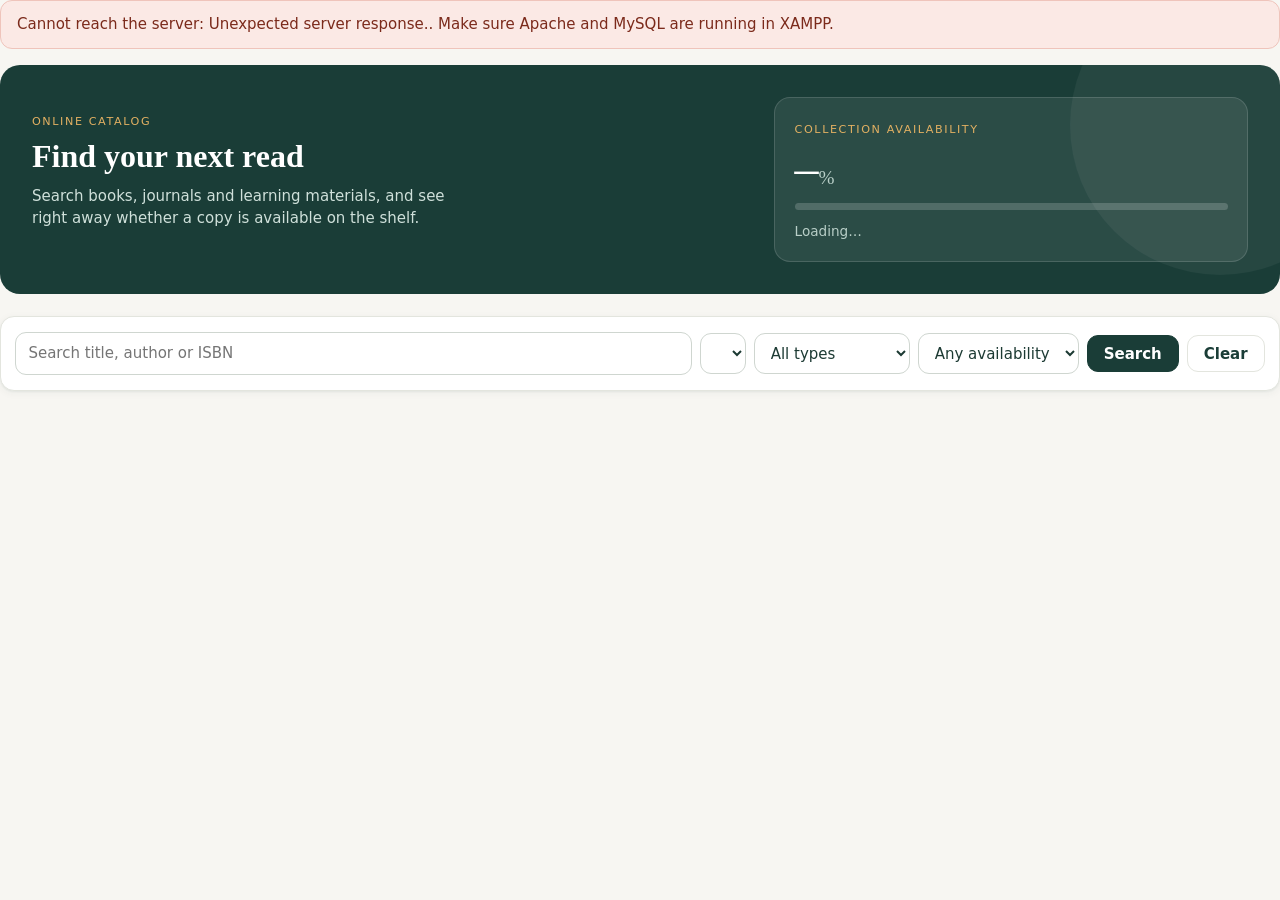
<file: library/index.html>
<!doctype html>
<html lang="en">
<head>

<meta charset="utf-8">
<meta name="viewport" content="width=device-width, initial-scale=1">

<title>Catalog · Library System</title>

<link rel="stylesheet" href="assets/css/style.css">

</head>

<body data-layout="public" data-active="catalog" data-title="Catalog">

<main id="content">

<section class="hero">

  <div><span class="eyebrow">Online catalog</span><h2>Find your next read</h2>

  <p>Search books, journals and learning materials, and see right away whether a copy is available on the shelf.</p>

  <div class="hero-actions" id="heroActions"></div></div>

  <div class="hero-panel"><span class="eyebrow">Collection availability</span>

    <div class="big"><span id="availPct">–</span><small>%</small></div>

    <div class="meter"><i id="availBar" style="width:0"></i></div><p id="availText">Loading…</p>
  
  </div>

</section>

<div class="searchbar" id="catalogTop">
  
  <form id="filters" class="filters" autocomplete="off">

    <input type="search" name="q" placeholder="Search title, author or ISBN" aria-label="Search the catalog">

    <select name="category" id="fCategory" aria-label="Category"></select>
  
    <select name="type" aria-label="Type">
      
      <option value="">All types</option>
      <option value="book">Book</option>
      <option value="journal">Journal</option>
      <option value="other">Other material</option>
    
    </select>

    <select name="avail" aria-label="Availability">
  
      <option value="">Any availability</option>
      <option value="available">Available now</option>
      <option value="unavailable">All borrowed</option>

    </select>

    <button class="btn btn-primary" type="submit">Search</button>
    <button class="btn btn-ghost" type="button" id="clear">Clear</button>

  </form>
</div>

<div id="list"></div><div id="pager"></div>

<dialog id="detailDialog">
  
  <div id="detailBody"></div>

  <div class="dialog-actions">
    
    <button class="btn btn-primary" id="detailClose" type="button">Close</button>
  
  </div>

</dialog>

</main>

<noscript><p style="padding:1rem">This page needs JavaScript turned on.</p></noscript>

<script src="assets/js/app.js"></script>

<script src="assets/js/pages/index.js"></script>

</body>
</html>
</file>
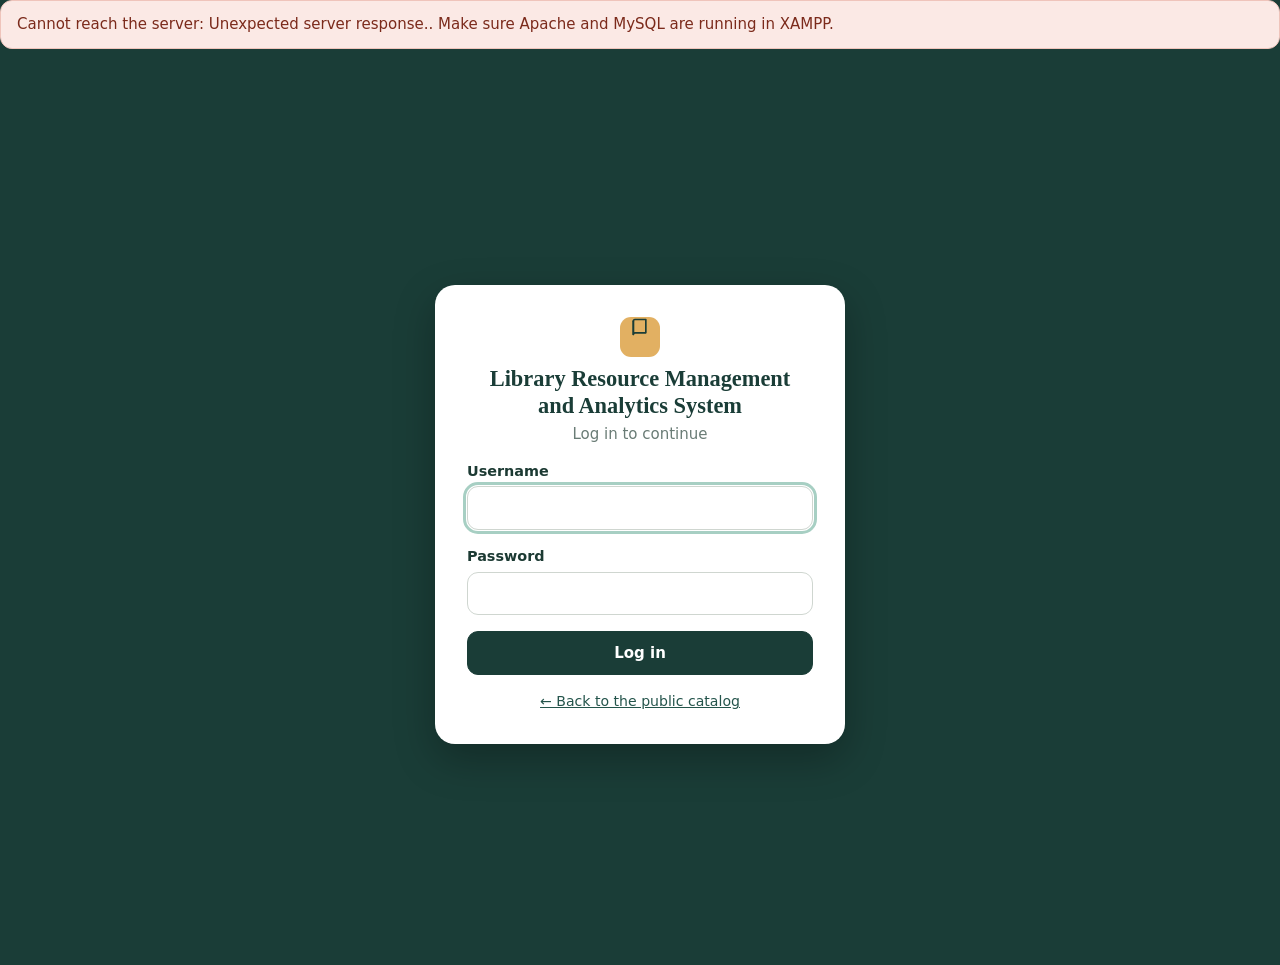
<file: library/login.html>
<!doctype html>
<html lang="en">

<head>
<meta charset="utf-8">
<meta name="viewport" content="width=device-width, initial-scale=1">

<title>Log in · Library System</title>
<link rel="stylesheet" href="assets/css/style.css">

</head>

<body class="login-body" data-title="Log in">

<main id="content">

<div class="login-wrap">
  
  <form class="login-card" id="loginForm" autocomplete="off" novalidate>

  <a class="brand" href="index.html"><span class="brand-mark" aria-hidden="true">
    
    <svg viewBox="0 0 24 24" width="20" height="20" fill="none" stroke="currentColor" stroke-width="2" stroke-linecap="round" stroke-linejoin="round">
      
      <path d="M4 5a2 2 0 0 1 2-2h13v16H6a2 2 0 0 0-2 2z"/><path d="M4 21V5"/>
    
    </svg></span></a>

    <h1>Library Resource Management<br>and Analytics System</h1>

    <p class="muted">Log in to continue</p>

    <div id="flashes"></div>

    <label for="username">Username</label><input id="username" name="username" maxlength="50" required autofocus>
    <label for="password">Password</label><input id="password" name="password" type="password" required>

    <button class="btn btn-block" type="submit">Log in</button>
  
    <a class="back" href="index.html">&larr; Back to the public catalog</a>

  </form>

</div>

</main>

<noscript><p style="padding:1rem">This page needs JavaScript turned on.</p></noscript>

<script src="assets/js/app.js"></script>
<script src="assets/js/pages/login.js"></script>

</body>
</html>
</file>
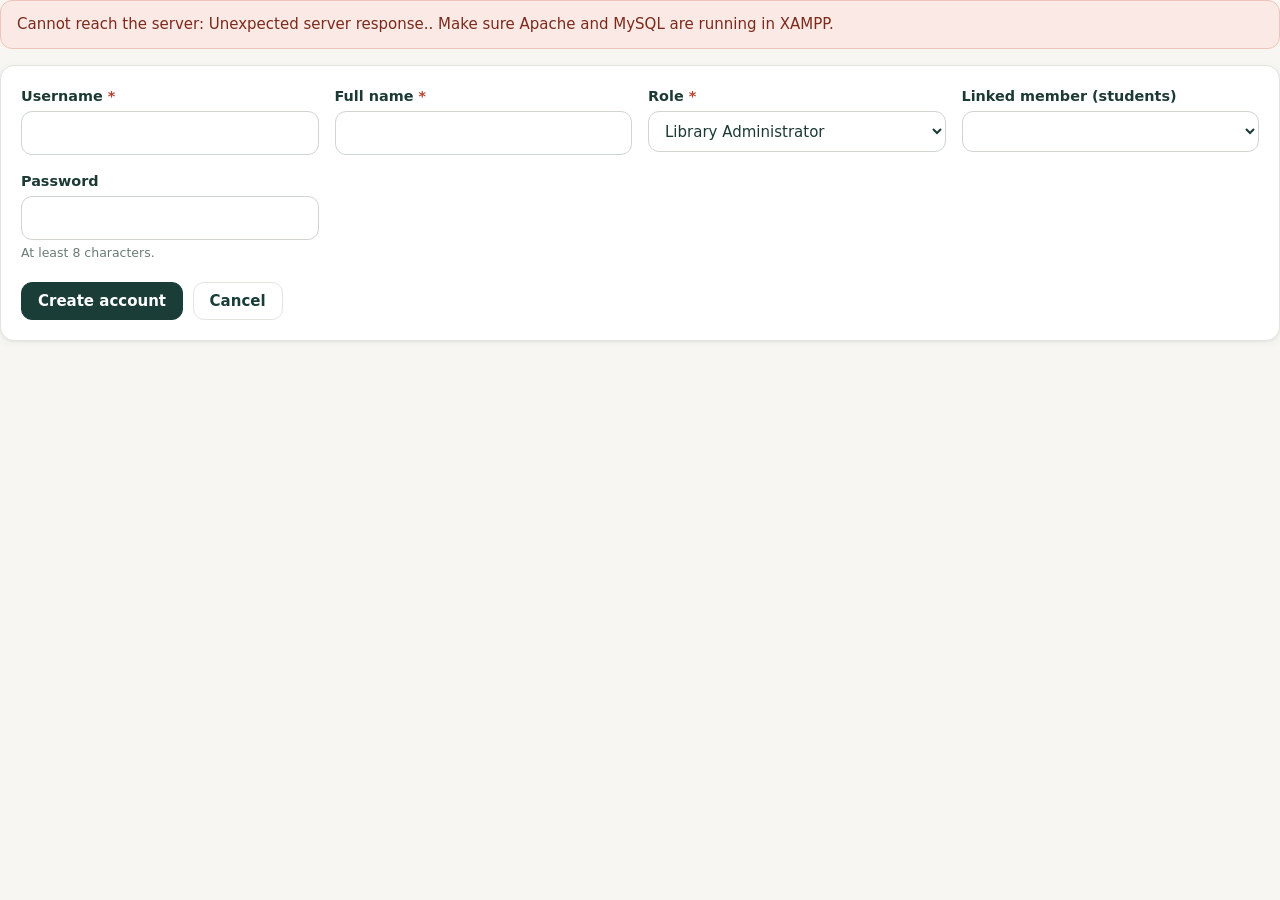
<file: library/admin/user_form.html>
<!doctype html>
<html lang="en">
<head>

<meta charset="utf-8">
<meta name="viewport" content="width=device-width, initial-scale=1">

<title>Account · Library System</title>

<link rel="stylesheet" href="../assets/css/style.css">

</head>
<body data-roles="admin" data-layout="staff" data-active="users" data-title="Account">

<main id="content">

<form class="card form" id="form" novalidate autocomplete="off">

  <div class="form-grid">

    <div class="field">
      
      <label for="username">Username <span class="req">*</span></label>
      <input id="username" name="username" maxlength="50" required>
    
    </div>

    <div class="field">
      
      <label for="full_name">Full name <span class="req">*</span></label>
      <input id="full_name" name="full_name" maxlength="100" required>
    
    </div>

    <div class="field"><label for="role">Role <span class="req">*</span></label>
      
      <select id="role" name="role">
        
        <option value="admin">Library Administrator</option>
        <option value="librarian">Librarian</option>
        <option value="student">Student / Library Member</option>
      
      </select>
    
    </div>

    <div class="field" id="memberField">
      
      <label for="member_id">Linked member (students)</label>
      <select id="member_id" name="member_id"></select>
    
    </div>

    <div class="field">
      
      <label for="password" id="pwLabel">Password</label>
      <input id="password" name="password" type="password" minlength="8" maxlength="72" autocomplete="new-password">
      
      <small id="pwNote">At least 8 characters.</small>
    
    </div>

  </div>

  <div class="form-actions">
    
    <button class="btn btn-primary" type="submit" id="saveBtn">Create account</button>
    <a class="btn btn-ghost" href="users.html">Cancel</a>
  
  </div>

</form>

</main>

<noscript><p style="padding:1rem">This page needs JavaScript turned on.</p></noscript>

<script src="../assets/js/app.js"></script>
<script src="../assets/js/pages/user_form.js"></script>

</body>
</html>
</file>
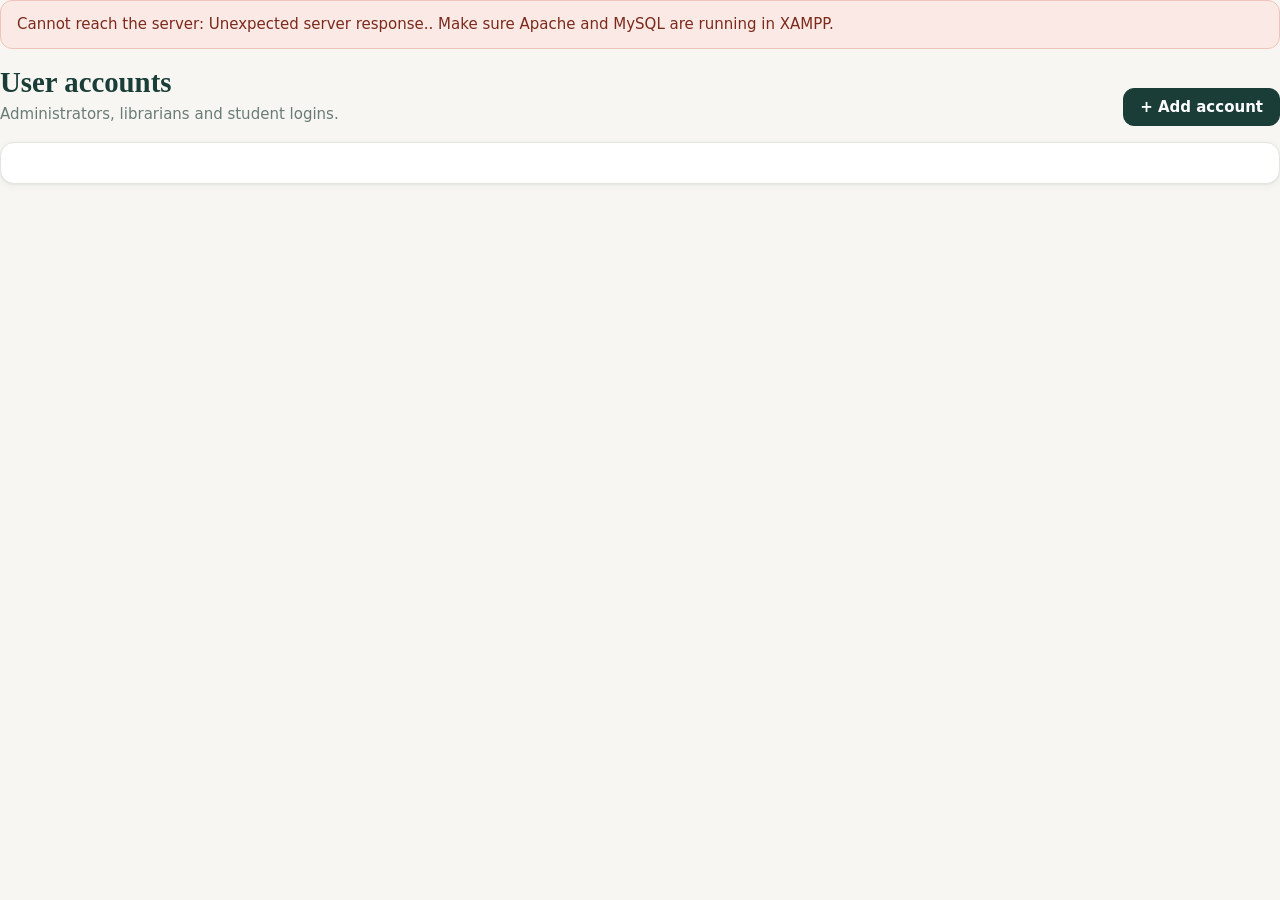
<file: library/admin/users.html>
<!doctype html>
<html lang="en">

<head>

<meta charset="utf-8">
<meta name="viewport" content="width=device-width, initial-scale=1">

<title>User Accounts · Library System</title>

<link rel="stylesheet" href="../assets/css/style.css">

</head>

<body data-roles="admin" data-layout="staff" data-active="users" data-title="User Accounts">

<main id="content">

<div class="page-head">
    
    <div>
        
        <h2>User accounts</h2>
        <p>Administrators, librarians and student logins.</p>
    
    </div>
    
    <a class="btn btn-primary" href="user_form.html">+ Add account</a>

</div>

<div class="card">
    
    <div id="list"></div>

</div>

</main>

<noscript><p style="padding:1rem">This page needs JavaScript turned on.</p></noscript>

<script src="../assets/js/app.js"></script>
<script src="../assets/js/pages/users.js"></script>

</body>
</html>
</file>
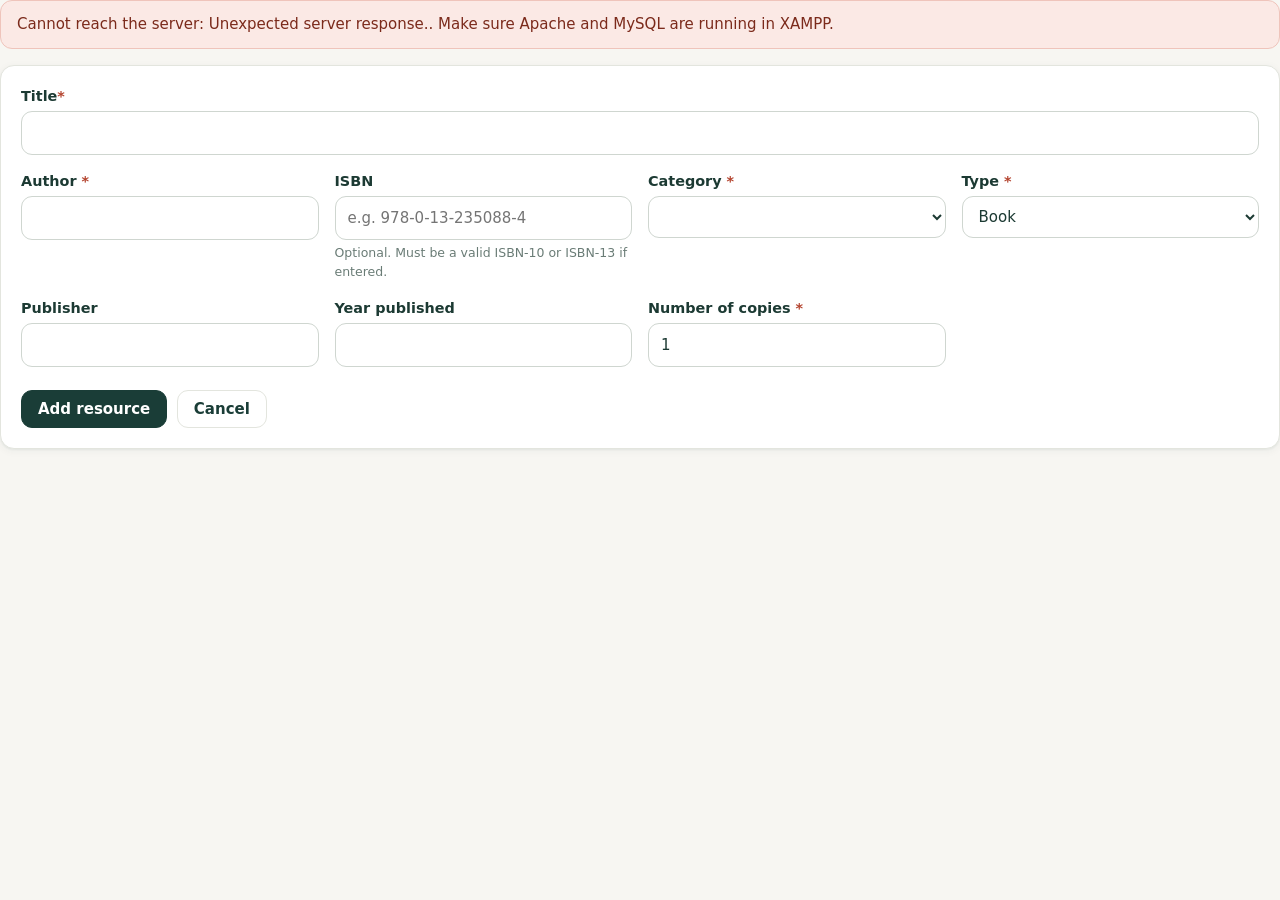
<file: library/staff/book_form.html>
<!doctype html>
<html lang="en">

<head>

<meta charset="utf-8">
<meta name="viewport" content="width=device-width, initial-scale=1">

<title>Resource · Library System</title>

<link rel="stylesheet" href="../assets/css/style.css">

</head>

<body data-roles="admin,librarian" data-layout="staff" data-active="books" data-title="Resource">

<main id="content">

<form class="card form" id="form" novalidate>

  <div class="form-grid">

    <div class="field full">
      
      <label for="title">Title<span class="req">*</span></label>
      <input id="title" name="title" maxlength="200" required>

    </div>

    <div class="field">
      
      <label for="author">Author <span class="req">*</span></label>
      <input id="author" name="author" maxlength="150" required>
    
    </div>
    
    <div class="field">
      
      <label for="isbn">ISBN</label>
      <input id="isbn" name="isbn" maxlength="20" placeholder="e.g. 978-0-13-235088-4">
      
      <small>Optional. Must be a valid ISBN-10 or ISBN-13 if entered.</small>
    
    </div>

    <div class="field">
      
      <label for="category_id">Category <span class="req">*</span></label>
      <select id="category_id" name="category_id" required></select>
    
    </div>

    <div class="field">
      
      <label for="resource_type">Type <span class="req">*</span></label>
      <select id="resource_type" name="resource_type">
        
        <option value="book">Book</option>
        <option value="journal">Journal</option>
        <option value="other">Other material</option>
      
      </select>
    
    </div>

    <div class="field">
      
      <label for="publisher">Publisher</label>
      <input id="publisher" name="publisher" maxlength="150">
    
    </div>

    <div class="field">
      
      <label for="year_published">Year published</label>
      <input id="year_published" name="year_published" inputmode="numeric" maxlength="4">
    
    </div>

    <div class="field">
      
      <label for="total_copies">Number of copies <span class="req">*</span></label>
      <input id="total_copies" name="total_copies" inputmode="numeric" value="1" required>

      <small id="copiesNote"></small>
    
    </div>

    <div class="field check" id="activeField" hidden><label>
      
      <input type="checkbox" name="is_active" id="is_active"> Active (can be borrowed)</label>
    
    </div>

  </div>

  <div class="form-actions">
    
    <button class="btn btn-primary" type="submit" id="saveBtn">Add resource</button>
    <a class="btn btn-ghost" href="books.html">Cancel</a>
  
  </div>

</form>
</main>

<noscript><p style="padding:1rem">This page needs JavaScript turned on.</p></noscript>

<script src="../assets/js/app.js"></script>
<script src="../assets/js/pages/book_form.js"></script>

</body>
</html>
</file>
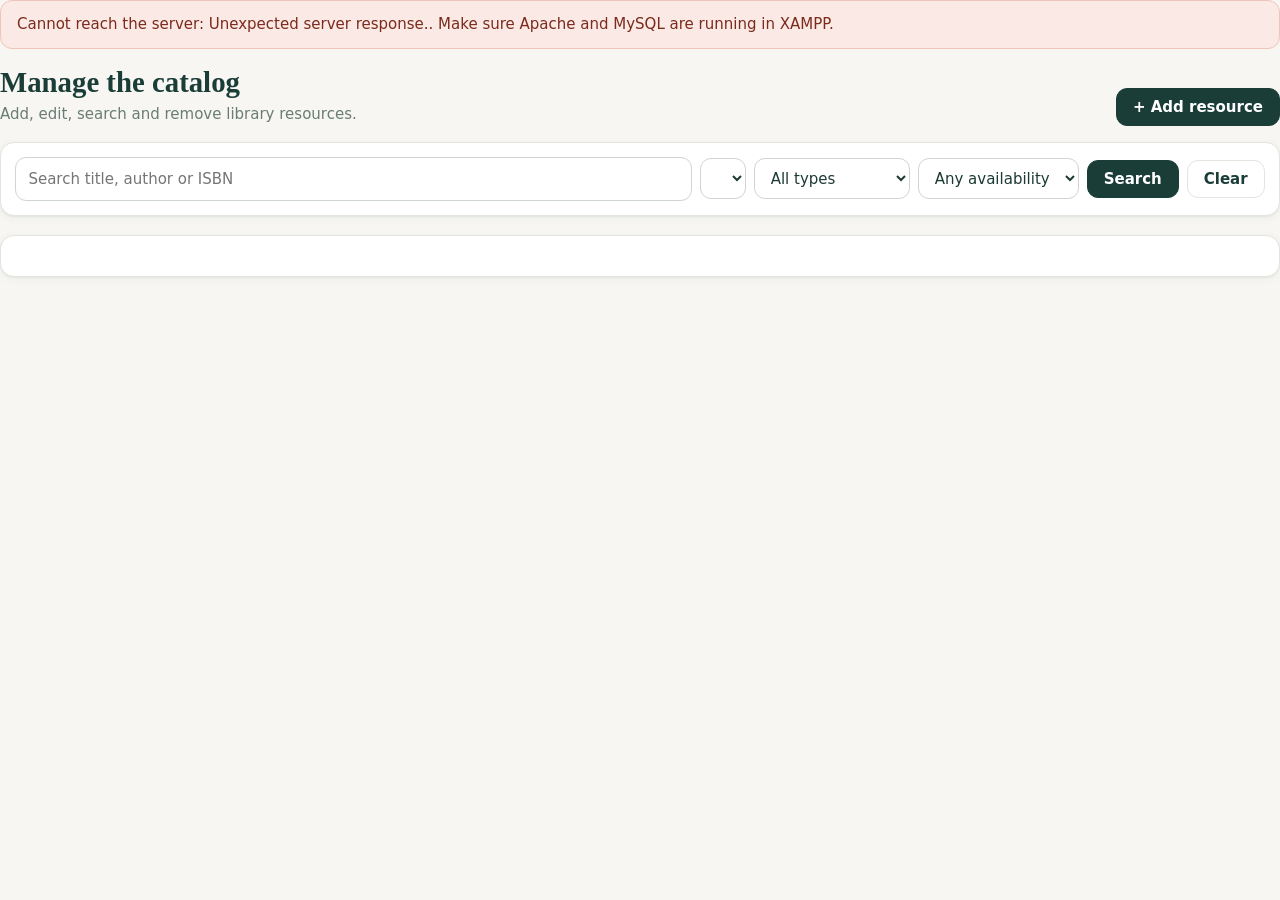
<file: library/staff/books.html>
<!doctype html>
<html lang="en">

<head>

<meta charset="utf-8">
<meta name="viewport" content="width=device-width, initial-scale=1">

<title>Catalog · Library System</title>

<link rel="stylesheet" href="../assets/css/style.css">

</head>

<body data-roles="admin,librarian" data-layout="staff" data-active="books" data-title="Catalog">

<main id="content">

<div class="page-head">
  
  <div>
    
    <h2>Manage the catalog</h2>
    <p>Add, edit, search and remove library resources.</p>
  
  </div>
  
  <a class="btn btn-primary" href="book_form.html">+ Add resource</a>

</div>

<div class="searchbar">
  
  <form id="filters" class="filters" autocomplete="off">
    
    <input type="search" name="q" placeholder="Search title, author or ISBN" aria-label="Search">
    <select name="category" id="fCategory" aria-label="Category"></select>

    <select name="type" aria-label="Type">
  
      <option value="">All types</option>
      <option value="book">Book</option>
      <option value="journal">Journal</option>
      <option value="other">Other material</option>

    </select>

    <select name="avail" aria-label="Availability">
  
      <option value="">Any availability</option>
      <option value="available">Available now</option>
      <option value="unavailable">All borrowed</option>

    </select>

    <button class="btn btn-primary" type="submit">Search</button>
    <button class="btn btn-ghost" type="button" id="clear">Clear</button>

  </form>

</div>

<div class="card">
  
  <div id="list"></div>
  <div id="pager"></div>

</div>

</main>

<noscript><p style="padding:1rem">This page needs JavaScript turned on.</p></noscript>

<script src="../assets/js/app.js"></script>
<script src="../assets/js/pages/books.js"></script>

</body>
</html>
</file>
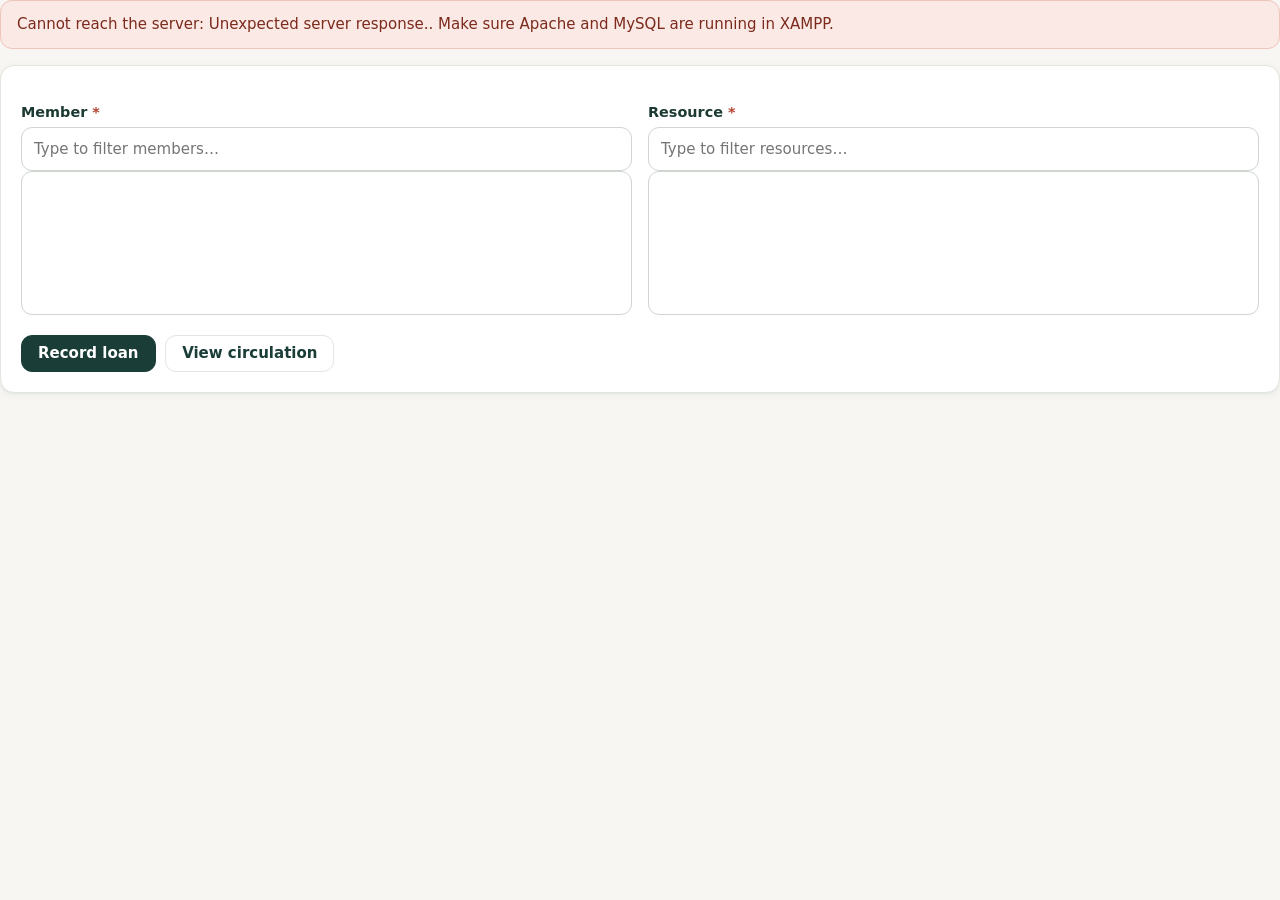
<file: library/staff/borrow.html>
<!doctype html>
<html lang="en">
<head>

<meta charset="utf-8">
<meta name="viewport" content="width=device-width, initial-scale=1">

<title>New Loan · Library System</title>

<link rel="stylesheet" href="../assets/css/style.css">

</head>

<body data-roles="admin,librarian" data-layout="staff" data-active="borrow" data-title="New Loan">

<main id="content">

<form class="card form" id="form">

  <p class="sub" id="rules"></p>

  <div class="form-grid">

    <div class="field">
      
      <label for="memberFilter">Member 
        
        <span class="req">*</span>
      
      </label>


      <input id="memberFilter" type="search" placeholder="Type to filter members…" aria-label="Filter members">

      <select id="member_id" name="member_id" size="7" required></select>
    
    </div>

    <div class="field">
      
      <label for="resourceFilter">Resource 
        
        <span class="req">*</span>
      
      </label>

      <input id="resourceFilter" type="search" placeholder="Type to filter resources…" aria-label="Filter resources">
      <select id="resource_id" name="resource_id" size="7" required></select>
    
    </div>

  </div>

  <div id="emptyNote"></div>

  <div class="form-actions">
    
    <button class="btn btn-primary" type="submit">Record loan</button>
    <a class="btn btn-ghost" href="transactions.html">View circulation</a>
  
  </div>

</form>

</main>

<noscript><p style="padding:1rem">This page needs JavaScript turned on.</p></noscript>

<script src="../assets/js/app.js"></script>
<script src="../assets/js/pages/borrow.js"></script>

</body>
</html>
</file>
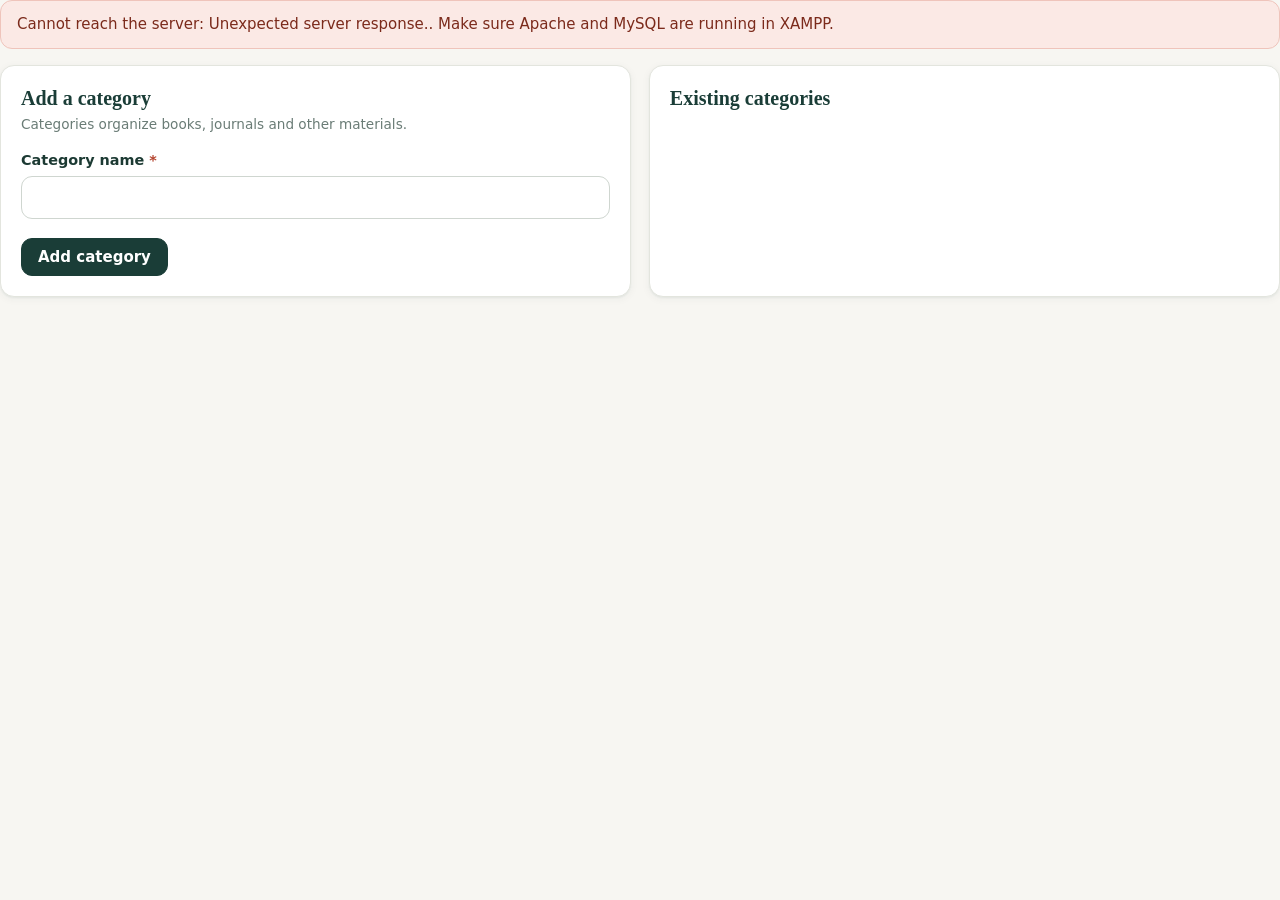
<file: library/staff/categories.html>
<!doctype html>
<html lang="en">
<head>
  
<meta charset="utf-8">
<meta name="viewport" content="width=device-width, initial-scale=1">

<title>Categories · Library System</title>

<link rel="stylesheet" href="../assets/css/style.css">

</head>

<body data-roles="admin,librarian" data-layout="staff" data-active="categories" data-title="Categories">

<main id="content">

<div class="grid-2">

  <form class="card form" id="addForm">
    
    <h2>Add a category</h2>
    <p class="sub">Categories organize books, journals and other materials.</p>

    <div class="field">
      
      <label for="name">Category name <span class="req">*</span></label>
      <input id="name" name="name" maxlength="80" required>
    
    </div>

    <div class="form-actions">
      
      <button class="btn btn-primary" type="submit">Add category</button>
    
    </div>
  
  </form>

  <div class="card">
    
    <h2>Existing categories</h2>
    
    <div id="list"></div>
  
  </div>

</div>

</main>

<noscript><p style="padding:1rem">This page needs JavaScript turned on.</p></noscript>

<script src="../assets/js/app.js"></script>
<script src="../assets/js/pages/categories.js"></script>

</body>
</html>
</file>
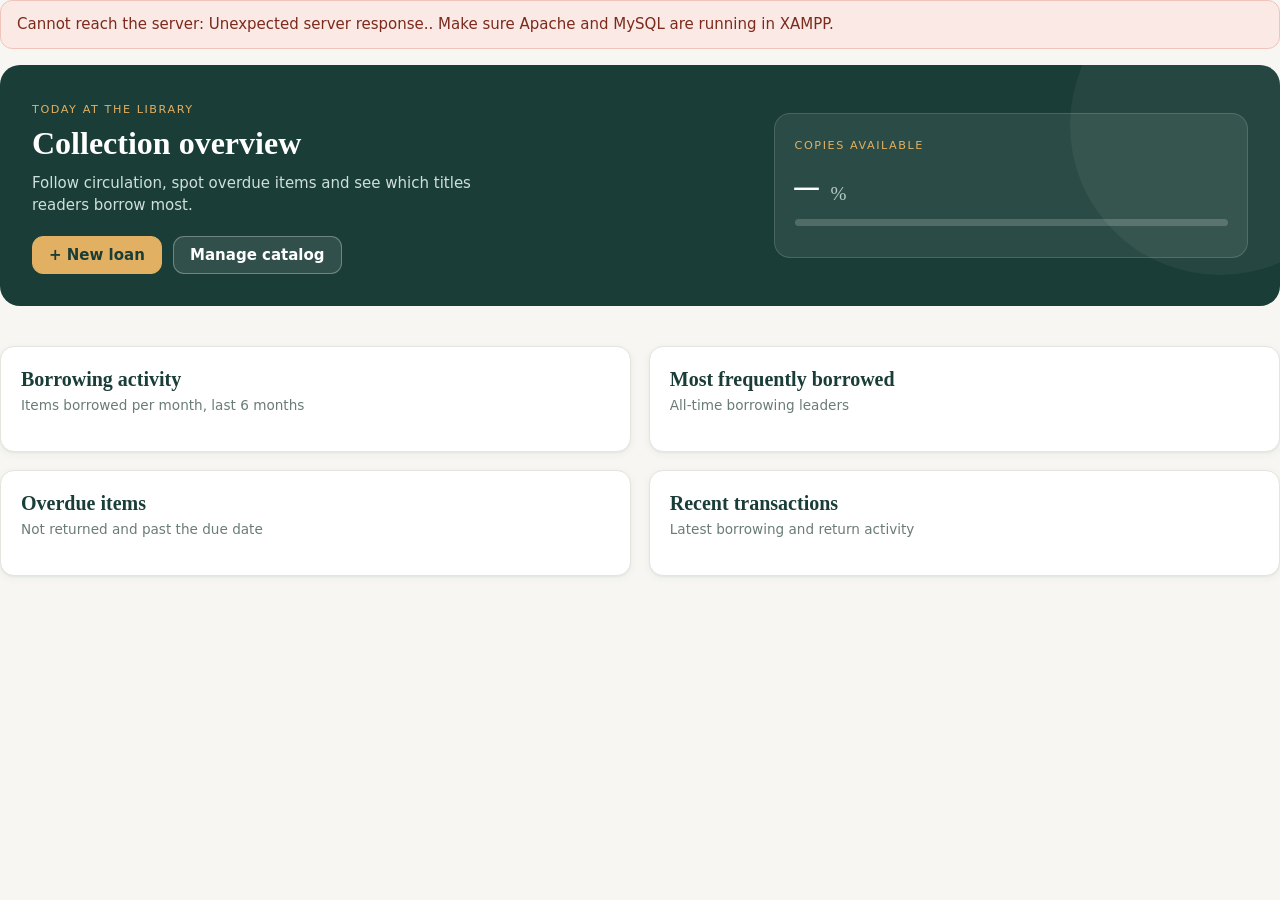
<file: library/staff/dashboard.html>
<!doctype html>
<html lang="en">

<head>

<meta charset="utf-8">
<meta name="viewport" content="width=device-width, initial-scale=1">

<title>Overview · Library System</title>

<link rel="stylesheet" href="../assets/css/style.css">

</head>

<body data-roles="admin,librarian" data-layout="staff" data-active="dashboard" data-title="Overview">

<main id="content">

<section class="hero">

  <div>
    
    <span class="eyebrow">Today at the library</span>
    <h2>Collection overview</h2>

    <p>Follow circulation, spot overdue items and see which titles readers borrow most.</p>

    <div class="hero-actions">
    
      <a class="btn btn-gold" href="borrow.html">+ New loan</a>
      <a class="btn btn-light" href="books.html">Manage catalog</a>
  
    </div>
  
  </div>

  <div class="hero-panel">
    
    <span class="eyebrow">Copies available</span>
    
    <div class="big">
      
      <span id="availPct">–</span>
      <small>%</small>
    
    </div>

    <div class="meter">
      
      <i id="availBar" style="width:0"></i>
    
    </div>
    
    <p id="availText"></p>
  
  </div>

</section>

<section class="cards" id="stats"></section>

<section class="grid-2">
  
  <div class="card">
    
    <h2>Borrowing activity</h2>
    <p class="sub">Items borrowed per month, last 6 months</p>
    
    <div id="activity"></div>
  
  </div>

  <div class="card">
    
    <h2>Most frequently borrowed</h2>
    <p class="sub">All-time borrowing leaders</p>
    
    <div id="top"></div>

  </div>

</section>

<section class="grid-2">

  <div class="card">
    
    <h2>Overdue items</h2>
    <p class="sub">Not returned and past the due date</p>

    <div id="overdue"></div>
  
  </div>

  <div class="card">
    
    <h2>Recent transactions</h2>
    
    <p class="sub">Latest borrowing and return activity</p>
    <div id="recent"></div>
  
  </div>

</section>
</main>

<noscript><p style="padding:1rem">This page needs JavaScript turned on.</p></noscript>

<script src="../assets/js/app.js"></script>
<script src="../assets/js/pages/dashboard.js"></script>

</body>
</html>
</file>
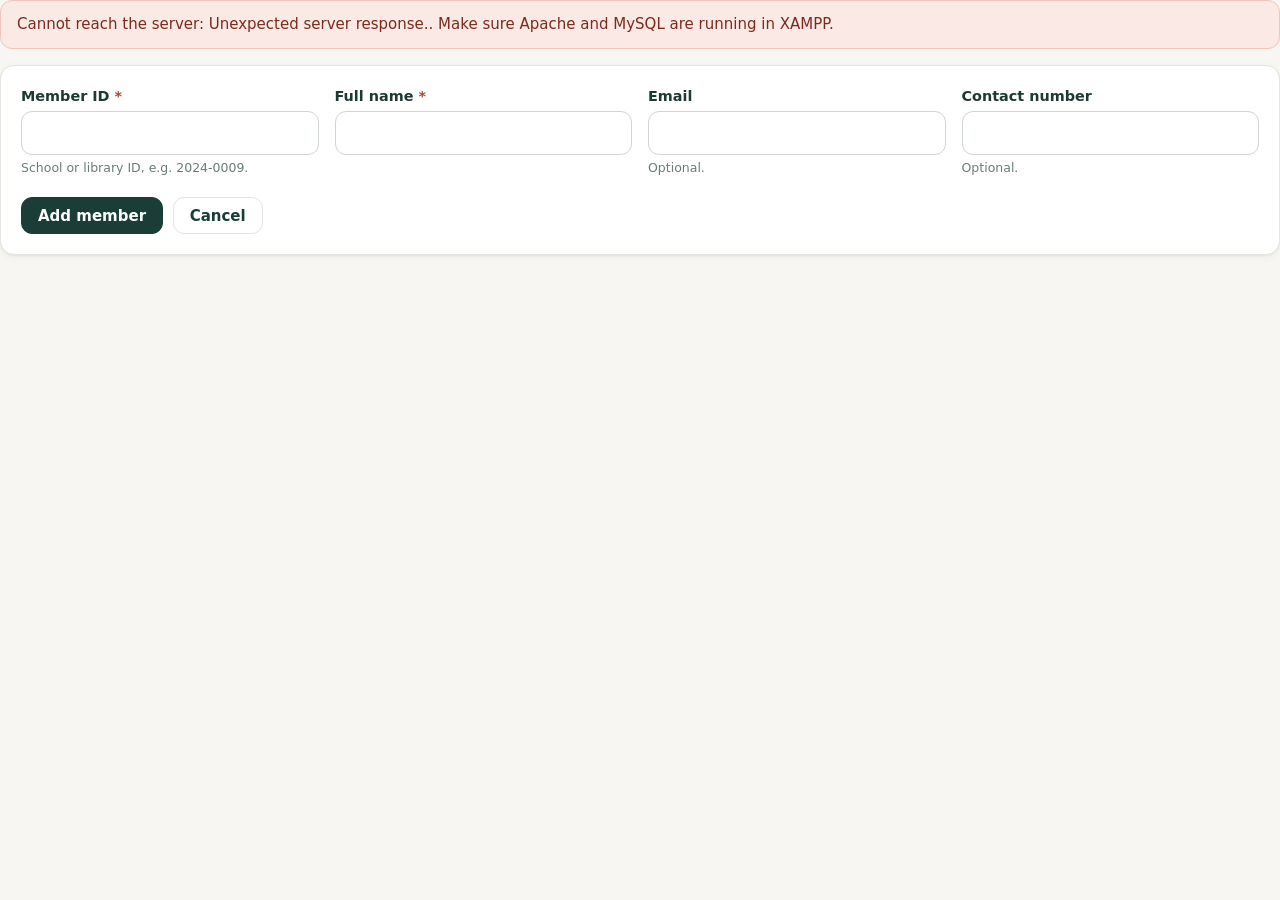
<file: library/staff/member_form.html>
<!doctype html>
<html lang="en">
  
<head>
<meta charset="utf-8">
<meta name="viewport" content="width=device-width, initial-scale=1">

<title>Member · Library System</title>

<link rel="stylesheet" href="../assets/css/style.css">

</head>

<body data-roles="admin,librarian" data-layout="staff" data-active="members" data-title="Member">

<main id="content">

<form class="card form" id="form" novalidate>

  <div class="form-grid">

    <div class="field">
      
      <label for="member_no">Member ID <span class="req">*</span></label>
      <input id="member_no" name="member_no" maxlength="20" required>
      
      <small>School or library ID, e.g. 2024-0009.</small>
    
    </div>

    <div class="field">
      
      <label for="full_name">Full name <span class="req">*</span></label>
      <input id="full_name" name="full_name" maxlength="100" required>
    
    </div>

    <div class="field">
      
      <label for="email">Email</label>
      <input id="email" name="email" type="email" maxlength="100">
      
      <small>Optional.</small>
    
    </div>

    <div class="field">
      
      <label for="contact_number">Contact number</label>
      <input id="contact_number" name="contact_number" maxlength="20">
      
      <small>Optional.</small></div>

  </div>

  <div class="form-actions">
    
    <button class="btn btn-primary" type="submit" id="saveBtn">Add member</button>
    <a class="btn btn-ghost" href="members.html">Cancel</a>
  
  </div>

</form>
</main>

<noscript><p style="padding:1rem">This page needs JavaScript turned on.</p></noscript>

<script src="../assets/js/app.js"></script>
<script src="../assets/js/pages/member_form.js"></script>

</body>
</html>
</file>
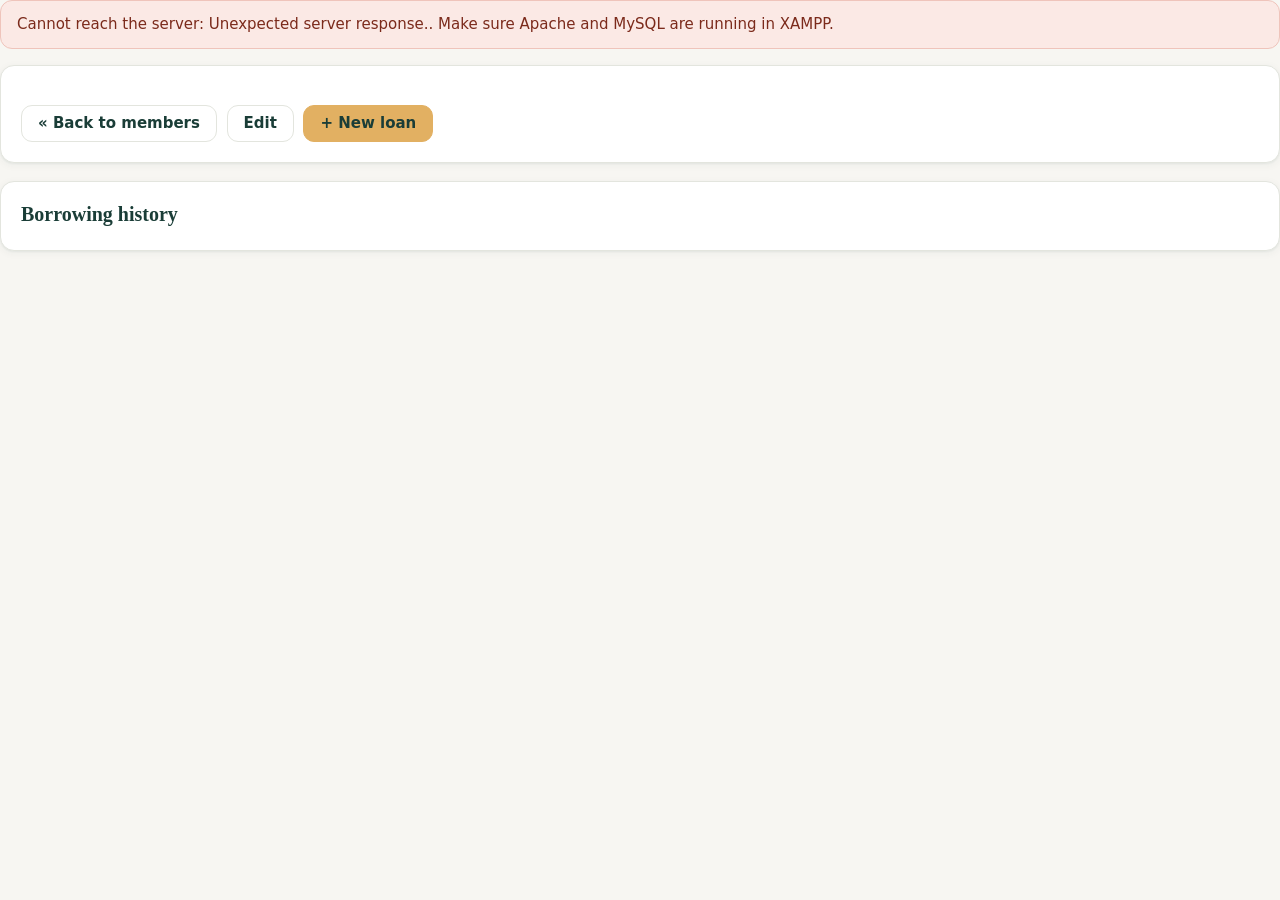
<file: library/staff/member_view.html>
<!doctype html>
<html lang="en">

<head>

<meta charset="utf-8">
<meta name="viewport" content="width=device-width, initial-scale=1">

<title>Member · Library System</title>

<link rel="stylesheet" href="../assets/css/style.css">

</head>

<body data-roles="admin,librarian" data-layout="staff" data-active="members" data-title="Member">

<main id="content">

<div class="card"><dl class="details" id="info"></dl>

  <div class="form-actions">
    
    <a class="btn btn-ghost" href="members.html">&laquo; Back to members</a>
    <a class="btn" id="editLink" href="#">Edit</a>
    
    <a class="btn btn-gold" id="loanLink" href="#">+ New loan</a>
  
  </div>

</div>

<div class="card">
  
  <h2>Borrowing history</h2>
  
  <div id="history"></div>

</div>

</main>

<noscript><p style="padding:1rem">This page needs JavaScript turned on.</p></noscript>

<script src="../assets/js/app.js"></script>
<script src="../assets/js/pages/member_view.js"></script>

</body>
</html>
</file>
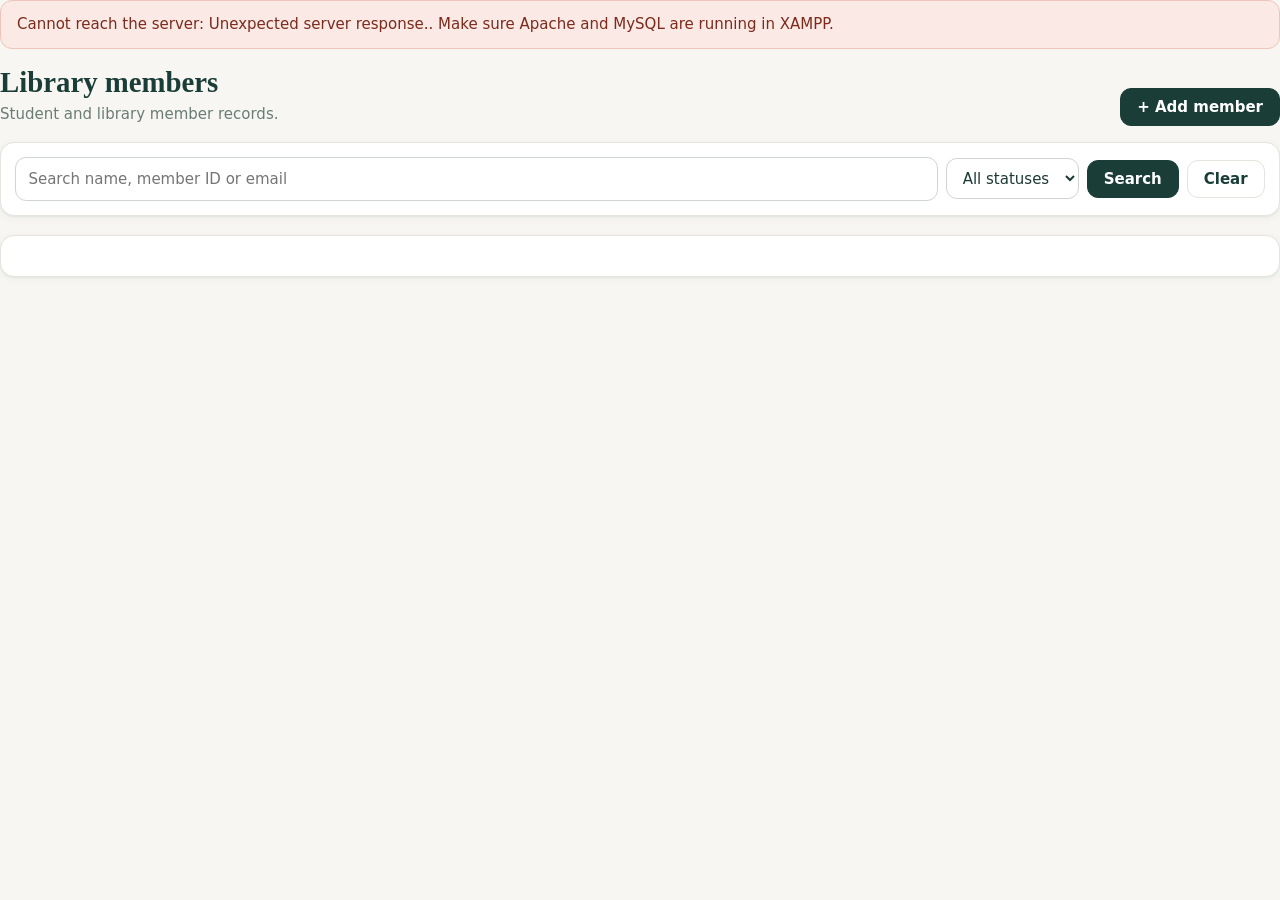
<file: library/staff/members.html>
<!doctype html>
<html lang="en">

<head>

<meta charset="utf-8">
<meta name="viewport" content="width=device-width, initial-scale=1">

<title>Members · Library System</title>

<link rel="stylesheet" href="../assets/css/style.css">

</head>

<body data-roles="admin,librarian" data-layout="staff" data-active="members" data-title="Members">

<main id="content">

<div class="page-head">
  
  <div>
    
    <h2>Library members</h2>
    <p>Student and library member records.</p>
  
  </div>
  
  <a class="btn btn-primary" href="member_form.html">+ Add member</a>

</div>

<div class="searchbar">
  
  <form id="filters" class="filters" autocomplete="off">

    <input type="search" name="q" placeholder="Search name, member ID or email" aria-label="Search">

    <select name="status" aria-label="Status">
    
      <option value="">All statuses</option>
      <option value="active">Active</option>
      <option value="inactive">Inactive</option>
  
    </select>

    <button class="btn btn-primary" type="submit">Search</button>
    <button class="btn btn-ghost" type="button" id="clear">Clear</button>

  </form>

</div>

<div class="card">
  
  <div id="list"></div>
  <div id="pager"></div>

</div>

</main>

<noscript><p style="padding:1rem">This page needs JavaScript turned on.</p></noscript>

<script src="../assets/js/app.js"></script>
<script src="../assets/js/pages/members.js"></script>

</body>
</html>
</file>
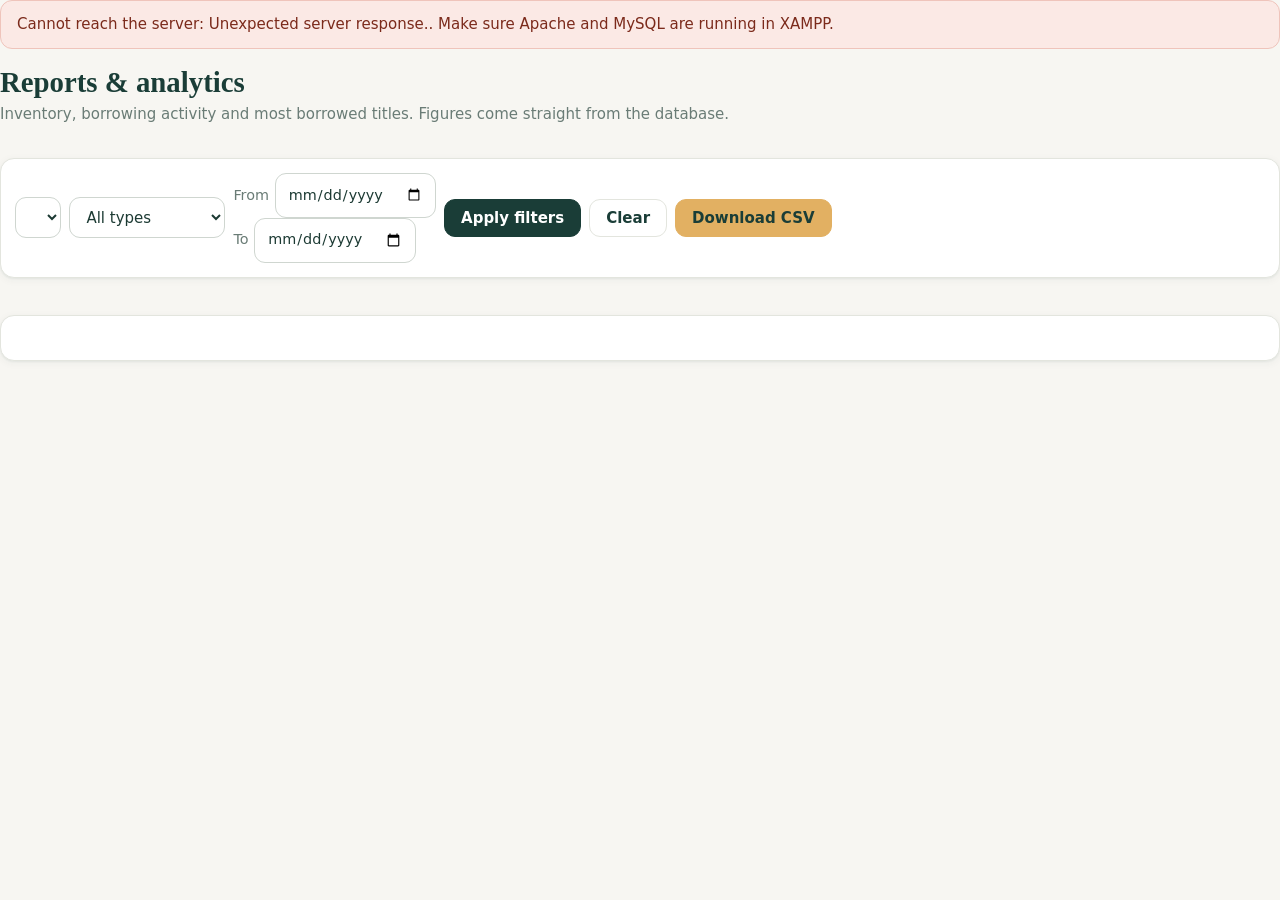
<file: library/staff/reports.html>
<!doctype html>
<html lang="en">

<head>
<meta charset="utf-8">
<meta name="viewport" content="width=device-width, initial-scale=1">

<title>Reports · Library System</title>

<link rel="stylesheet" href="../assets/css/style.css">

</head>

<body data-roles="admin,librarian" data-layout="staff" data-active="reports" data-title="Reports">

<main id="content">

<div class="page-head">
  
  <div>
    
    <h2>Reports &amp; analytics</h2>
    <p>Inventory, borrowing activity and most borrowed titles. Figures come straight from the database.</p>

  </div>

</div>

<div class="tabs" id="tabs"></div>

<div class="searchbar">
  
  <form id="filters" class="filters" autocomplete="off">
    
    <select name="category" id="fCategory" aria-label="Category"></select>
    <select name="rtype" aria-label="Type">
    
      <option value="">All types</option>
      <option value="book">Book</option>
      <option value="journal">Journal</option>
      <option value="other">Other material</option>
  
    </select>

    <span id="dateFilters">
    
      <label class="inline-label">From <input type="date" name="from"></label> 
      <label class="inline-label">To <input type="date" name="to"></label>
  
    </span>

    <button class="btn btn-primary" type="submit">Apply filters</button>
    <button class="btn btn-ghost" type="button" id="clear">Clear</button>

    <a class="btn btn-gold" id="csv" href="#">Download CSV</a>

  </form>

</div>

<section class="cards" id="summary"></section>

<div class="card">
  
  <h2 id="reportTitle"></h2>
  <div id="list"></div>

</div>

</main>

<noscript><p style="padding:1rem">This page needs JavaScript turned on.</p></noscript>

<script src="../assets/js/app.js"></script>
<script src="../assets/js/pages/reports.js"></script>

</body>
</html>
</file>
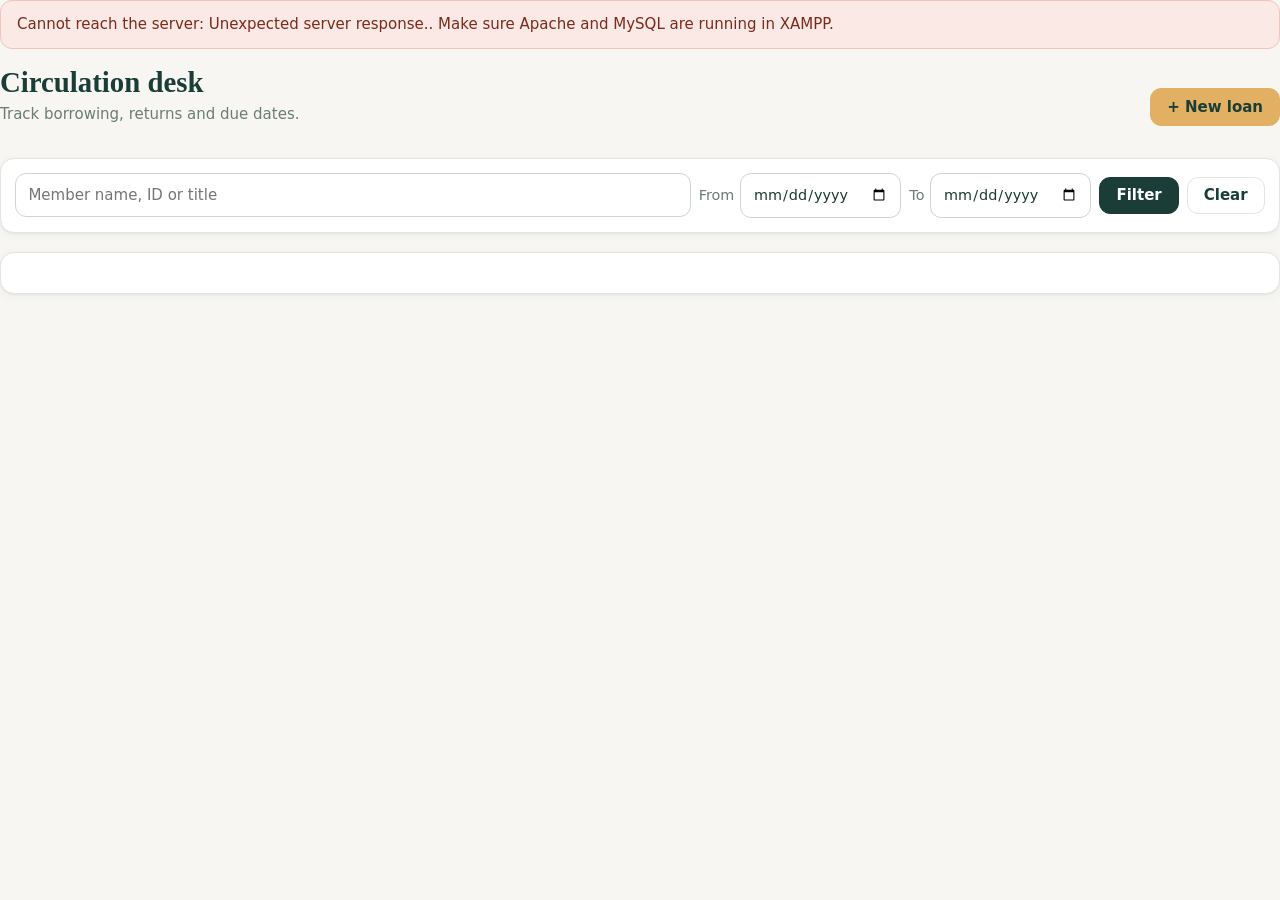
<file: library/staff/transactions.html>
<!doctype html>
<html lang="en">

<head>

<meta charset="utf-8">
<meta name="viewport" content="width=device-width, initial-scale=1">

<title>Circulation · Library System</title>

<link rel="stylesheet" href="../assets/css/style.css">

</head>

<body data-roles="admin,librarian" data-layout="staff" data-active="transactions" data-title="Circulation">

<main id="content">

<div class="page-head">
  
  <div><h2>Circulation desk</h2>
  
    <p>Track borrowing, returns and due dates.</p>

  </div>
  
  <a class="btn btn-gold" href="borrow.html">+ New loan</a>

</div>

<div class="chips" id="chips"></div>

<div class="searchbar">
  
  <form id="filters" class="filters" autocomplete="off">
    
    <input type="search" name="q" placeholder="Member name, ID or title" aria-label="Search">

    <label class="inline-label">From <input type="date" name="from"></label>
    <label class="inline-label">To <input type="date" name="to"></label>
    <button class="btn btn-primary" type="submit">Filter</button>
    <button class="btn btn-ghost" type="button" id="clear">Clear</button>
  
  </form>

</div>

<div class="card">
  
  <div id="list"></div>
  
  <div id="pager"></div>

</div>

</main>

<noscript><p style="padding:1rem">This page needs JavaScript turned on.</p></noscript>

<script src="../assets/js/app.js"></script>
<script src="../assets/js/pages/transactions.js"></script>

</body>
</html>
</file>
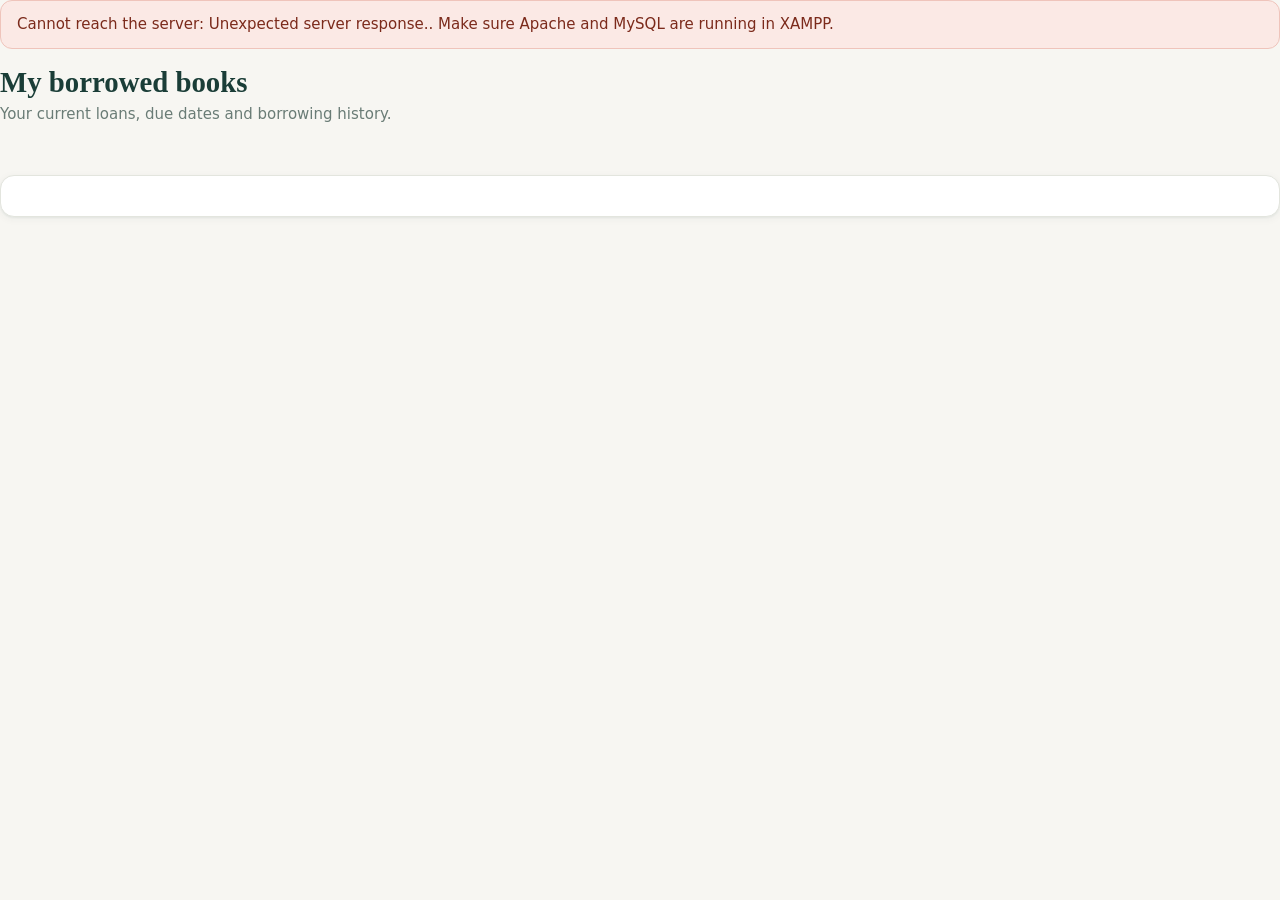
<file: library/student/my_loans.html>
<!doctype html>
<html lang="en">

<head>
<meta charset="utf-8">
<meta name="viewport" content="width=device-width, initial-scale=1">

<title>My Borrowed Books · Library System</title>

<link rel="stylesheet" href="../assets/css/style.css">

</head>

<body data-roles="student" data-layout="public" data-active="loans" data-title="My Borrowed Books">

<main id="content">

<div class="page-head">
    
    <div>
        
        <h2>My borrowed books</h2>
        
        <p>Your current loans, due dates and borrowing history.</p>
    
    </div>

</div>

<div id="linkWarn"></div>

<section class="cards" id="stats"></section>

<div class="chips" id="chips"></div>

<div class="card">
    
    <div id="list"></div>

</div>

</main>

<noscript><p style="padding:1rem">This page needs JavaScript turned on.</p></noscript>

<script src="../assets/js/app.js"></script>
<script src="../assets/js/pages/my_loans.js"></script>

</body>
</html>
</file>
<file: library/assets/css/style.css>
/* Library System — warm green + gold theme. No external fonts or libraries. */
:root{
  --bg:#f7f6f2; 
  --surface:#fff;
  --text:#1c3a33;
  --muted:#6a7c76;
  --line:#e3e5de;
  --green:#1a3d37;
  --green-2:#24544b;
  --green-soft:#e6eee9;
  --accent:#5b8a7c;
  --gold:#e2b062;
  --gold-d:#c99647;
  --good:#2e7d5b; 
  --good-soft:#e3f1ea; 
  --bad:#b4442f; 
  --bad-soft:#fbe9e5; 
  --info:#35567a; 
  --info-soft:#e8eef6; 
  --warn-soft:#fff3d9;
  --radius:14px; 
  --shadow:0 1px 2px rgba(26,61,55,.05),0 2px 8px rgba(26,61,55,.05);
  --serif:"Iowan Old Style","Palatino Linotype",Palatino,Georgia,"Times New Roman",serif;
}

*{
  box-sizing:border-box
}

body{
  margin:0;
  font:15px/1.5 system-ui,-apple-system,"Segoe UI",Roboto,sans-serif;
  background:var(--bg);
  color:var(--text)
}

body[data-roles]:not(.ready),body[data-layout]:not(.ready){visibility:hidden}

a{
  color:var(--green-2)
}

h1,h2,h3{
  font-family:var(--serif);
  color:var(--green);
  line-height:1.2;
  font-weight:700
}

h2{
  font-size:1.25rem;
  margin:0 0 .25rem
}

small,.muted{
  color:var(--muted)
}

.eyebrow{
  font-size:.7rem;
  letter-spacing:.14em;
  text-transform:uppercase;
  color:var(--muted)
}

.empty{
  color:var(--muted);
  padding:1.5rem 0;
  text-align:center
  
}
.req{
  color:var(--bad)
}

/* ---------- brand ---------- */
.brand {
  display:flex;
  align-items:center;
  gap:.7rem;
  text-decoration:none;
  color:inherit
}

.brand span:last-child {
  font-family:var(--serif);
  font-weight:700;
  font-size:1.15rem;
  display:flex;
  flex-direction:column;
  line-height:1.1
}

.brand small {
  font-family:system-ui,sans-serif;
  font-size:.62rem;
  letter-spacing:.14em;
  text-transform:uppercase;
  font-weight:500;
  opacity:.7;
  margin-top:3px
}

.brand-mark {
  display:inline-grid;
  place-items:center;
  width:40px;
  height:40px;
  border-radius:11px;
  background:var(--gold);
  color:var(--green);
  flex-shrink:0
}

/* ---------- staff workspace ---------- */
.app {
  display:flex;
  min-height:100vh
}

.sidebar {
  width:250px;
  background:var(--green);
  color:#d5e4df;
  flex-shrink:0;
  padding:1.2rem .9rem;
  position:sticky;
  top:0;
  height:100vh;
  overflow-y:auto;
  display:flex;
  flex-direction:column
}

.sidebar .brand {
  color:#fff;
  padding:.2rem .4rem 1.6rem
}

.sidebar nav {
  display:flex;
  flex-direction:column;
  gap:2px;
  flex:1
}

.sidebar nav a {
  display:block;
  padding:.65rem .9rem;
  border-radius:11px;
  color:#cfe0da;
  text-decoration:none
}

.sidebar nav a:hover {
  background:rgba(255,255,255,.08)
}

.sidebar nav a.active {
  background:#fff;
  color:var(--green);
  font-weight:600
}

.side-note {
  display:block;
  background:rgba(255,255,255,.07);
  border-radius:12px;
  padding:.9rem;
  color:#cfe0da;
  text-decoration:none;
  font-size:.85rem;
  margin-top:1rem
}

.side-note strong {
  display:block;
  color:#fff;
  margin-bottom:.15rem
}

.main {
  flex:1;
  min-width:0;
  display:flex;
  flex-direction:column
}

.topbar {
  display:flex;
  align-items:center;
  gap:1rem;
  background:var(--surface);
  border-bottom:1px solid var(--line);
  padding:.8rem 1.6rem;
  position:sticky;
  top:0;
  z-index:5
}

.topbar-title {
  flex:1
}

.topbar h1 {
  font-size:1.5rem;
  margin:0
}

.who {
  display:flex;
  align-items:center;
  gap:.7rem
}

.who-name {
  display:flex;
  flex-direction:column;
  line-height:1.2;
  text-align:right
}

.who-name small {
  font-size:.75rem
}

.avatar {
  display:grid;
  place-items:center;
  width:36px;
  height:36px;
  border-radius:50%;
  background:var(--green-soft);
  color:var(--green);
  font-weight:700
}

.menu-btn {
  display:none;
  background:none;
  border:1px solid var(--line);
  border-radius:10px;
  font-size:1.3rem;
  padding:.2rem .6rem;
  cursor:pointer
}

.content {
  padding:1.5rem 1.6rem 3rem;
  max-width:1260px;
  width:100%
}

/* ---------- public / student layout ---------- */
.pub-top {
  background:var(--green);
  color:#fff
}

.pub-inner {
  max-width:1200px;
  margin:0 auto;
  padding:.8rem 1.2rem;
  display:flex;
  align-items:center;
  gap:1.5rem;
  flex-wrap:wrap
}

.pub-nav {
  display:flex;
  gap:.3rem;
  flex:1
}

.pub-nav a {
  color:#cfe0da;
  text-decoration:none;
  padding:.45rem .85rem;
  border-radius:999px
}

.pub-nav a:hover {
  background:rgba(255,255,255,.1)
}

.pub-nav a.active {
  background:#fff;
  color:var(--green);
  font-weight:600
}

.pub-top .who-name small {
  color:#b9cfc8
}

.pub-top .btn-ghost {
  color:#fff;
  border-color:rgba(255,255,255,.35)
}

.pub-top .btn-ghost:hover {
  background:rgba(255,255,255,.1)
}

.pub-main {
  max-width:1200px;
  margin:0 auto;
  padding:1.5rem 1.2rem 3rem
}

.pub-foot {
  text-align:center;
  color:var(--muted);
  font-size:.8rem;
  padding:1.5rem
}

/* ---------- hero ---------- */
.hero {
  background:var(--green);
  color:#fff;
  border-radius:20px;
  padding:2rem;
  display:grid;
  grid-template-columns:1.5fr 1fr;
  gap:2rem;
  align-items:center;
  margin-bottom:1.4rem;
  position:relative;
  overflow:hidden
}

.hero::after {
  content:"";
  position:absolute;
  right:-90px;
  top:-90px;
  width:300px;
  height:300px;
  border-radius:50%;
  background:rgba(255,255,255,.05)
}

.hero h2 {
  color:#fff;
  font-size:2rem;
  margin:.3rem 0 .6rem
}

.hero .eyebrow {
  color:var(--gold)
}

.hero p {
  color:#cfe0da;
  margin:0 0 1.2rem;
  max-width:46ch
}

.hero-actions {
  display:flex;
  gap:.7rem;
  flex-wrap:wrap
}

.hero-panel {
  background:rgba(255,255,255,.08);
  border:1px solid rgba(255,255,255,.14);
  border-radius:16px;
  padding:1.2rem;
  position:relative;
  z-index:1
}

.hero-panel .big {
  font-family:var(--serif);
  font-size:3rem;
  line-height:1;
  margin:.3rem 0 .7rem
}

.hero-panel .big small {
  font-size:1.2rem;
  color:#b9cfc8
}

.meter {
  height:7px;
  border-radius:99px;
  background:rgba(255,255,255,.18)
}

.meter>i {
  display:block;
  height:100%;
  border-radius:99px;
  background:var(--gold)
}

.hero-panel p {
  font-size:.85rem;
  margin:.7rem 0 0;
  color:#b9cfc8
}

.page-head {
  display:flex;
  justify-content:space-between;
  align-items:flex-end;
  gap:1rem;
  flex-wrap:wrap;
  margin-bottom:1rem
}

.page-head h2 {
  font-size:1.8rem
}

.page-head p {
  margin:.2rem 0 0;
  color:var(--muted)
}

/* ---------- cards ---------- */
.card {
  background:var(--surface);
  border:1px solid var(--line);
  border-radius:var(--radius);
  box-shadow:var(--shadow);
  padding:1.25rem;
  margin-bottom:1.1rem
}

.card>p.sub {
  color:var(--muted);
  margin:0 0 1rem;
  font-size:.85rem
}

.cards {
  display:grid;
  grid-template-columns:repeat(auto-fit,minmax(200px,1fr));
  gap:1rem;
  margin-bottom:1.1rem
}

.cards .card {
  margin:0
}

.stat {
  display:flex;
  flex-direction:column;
  position:relative
}

.stat-label {
  color:var(--muted);
  font-size:.72rem;
  letter-spacing:.1em;
  text-transform:uppercase
}

.stat-num {
  font-family:var(--serif);
  font-size:2.3rem;
  font-weight:700;
  line-height:1.2;
  color:var(--green)
}

.stat-num.good {
  color:var(--good)
}

.stat-num.bad {
  color:var(--bad)
}

.stat-sub {
  color:var(--muted);
  font-size:.8rem
}

.grid-2 {
  display:grid;
  grid-template-columns:repeat(auto-fit,minmax(320px,1fr));
  gap:1.1rem;
  margin-bottom:1.1rem
}

.grid-2>.card {
  margin-bottom:0
}

/* ---------- buttons ---------- */
.btn {
  display:inline-block;
  border:1px solid var(--line);
  background:var(--surface);
  color:var(--green);
  padding:.55rem 1rem;
  border-radius:11px;
  font:inherit;
  font-weight:600;
  cursor:pointer;
  text-decoration:none;
  line-height:1.2
}

.btn:hover {
  background:#f1f3ee
}

.btn-primary {
  background:var(--green);
  border-color:var(--green);
  color:#fff
}

.btn-primary:hover {
  background:var(--green-2)
}

.btn-gold {
  background:var(--gold);
  border-color:var(--gold);
  color:var(--green)
}

.btn-gold:hover {
  background:var(--gold-d)
}

.btn-danger {
  color:var(--bad);
  border-color:#efc4bb
}

.btn-danger:hover {
  background:var(--bad-soft)
}

.btn-ghost {
  background:transparent
}

.btn-light {
  background:rgba(255,255,255,.1);
  border-color:rgba(255,255,255,.3);
  color:#fff
}

.btn-light:hover {
  background:rgba(255,255,255,.18)
}

.btn-sm {
  padding:.3rem .7rem;
  font-size:.82rem
}

.btn-block {
  width:100%;
  background:var(--green);
  color:#fff;
  border-color:var(--green);
  padding:.75rem
}

.btn:focus-visible,input:focus-visible,select:focus-visible {
  outline:3px solid #a7cfc3;
  outline-offset:1px
}

/* ---------- forms ---------- */
input,select,textarea {
  font:inherit;
  padding:.6rem .75rem;
  border:1px solid #cfd6d0;
  border-radius:11px;
  background:#fff;
  color:var(--text);
  max-width:100%
}

.form label,.login-card label {
  display:block;
  font-weight:600;
  margin-bottom:.25rem;
  font-size:.9rem
}

.form-grid {
  display:grid;
  grid-template-columns:repeat(auto-fit,minmax(260px,1fr));
  gap:1rem
}

.field {
  display:flex;
  flex-direction:column
}

.field.full {
  grid-column:1/-1
}

.field input,.field select {
  width:100%
}

.field select[size] {
  padding:.3rem
}

.field small {
  margin-top:.25rem
}

.field.check {
  justify-content:flex-end
}

.field.check label {
  font-weight:500
}

.form-actions {
  display:flex;
  gap:.6rem;
  margin-top:1.2rem;
  flex-wrap:wrap
}

.toolbar {
  display:flex;
  gap:.75rem;
  justify-content:space-between;
  align-items:flex-start;
  flex-wrap:wrap;
  margin-bottom:1rem
}

.filters {
  display:flex;
  gap:.5rem;
  flex-wrap:wrap;
  align-items:center
}

.filters input[type=search] {
  min-width:240px
}

.searchbar {
  background:var(--surface);
  border:1px solid var(--line);
  border-radius:var(--radius);
  padding:.9rem;
  margin-bottom:1.2rem;
  box-shadow:var(--shadow)
}

.searchbar .filters input[type=search] {
  flex:1;
  min-width:200px
}

.inline-label {
  display:flex;
  align-items:center;
  gap:.35rem;
  color:var(--muted);
  font-size:.9rem
}

.inline-edit {
  display:flex;
  gap:.5rem;
  flex-wrap:wrap;
  align-items:center
}

.chips {
  display:flex;
  gap:.5rem;
  flex-wrap:wrap;
  margin-bottom:1rem
}

.chip {
  border:1px solid var(--line);
  background:#fff;
  border-radius:999px;
  padding:.4rem 1rem;
  cursor:pointer;
  font:inherit;
  font-weight:600;
  color:var(--green)
}

.chip.active {
  background:var(--green);
  color:#fff;
  border-color:var(--green)
}

/* ---------- alerts ---------- */
.alert {
  padding:.75rem 1rem;
  border-radius:12px;
  margin-bottom:1rem;
  border:1px solid
}

.alert ul {
  margin:.4rem 0 0 1.1rem;
  padding:0
}

.alert-success {
  background:var(--good-soft);
  border-color:#b5dac8;
  color:#1d5a40
}

.alert-error {
  background:var(--bad-soft);
  border-color:#efc4bb;
  color:#7b2a1b
}

.alert-info {
  background:var(--info-soft);
  border-color:#c8d6e8;
  color:var(--info)
}

/* ---------- tables ---------- */
.table-wrap {
  overflow-x:auto
}

table {
  width:100%;
  border-collapse:collapse
}

th,td {
  text-align:left;
  padding:.75rem .8rem;
  border-bottom:1px solid var(--line);
  vertical-align:middle
}

th {
  font-size:.7rem;
  text-transform:uppercase;
  letter-spacing:.1em;
  color:var(--muted);
  white-space:nowrap;
  background:#f6f7f2;
  font-weight:600
}

tbody tr:hover {
  background:#fafbf8
}

tr.row-overdue {
  background:#fff7f5
}

.actions {
  white-space:nowrap
}

.actions button,.actions a {
  margin:0 .2rem .2rem 0
}

.actions-col {
  width:1%
}

.badge {
  display:inline-block;
  padding:.15rem .65rem;
  border-radius:999px;
  font-size:.74rem;
  font-weight:700;
  white-space:nowrap
}

.badge-available,.badge-active,.badge-returned {
  background:var(--good-soft);
  color:var(--good)
}

.badge-borrowed {
  background:var(--info-soft);
  color:var(--info)
}

.badge-overdue,.badge-unavailable {
  background:var(--bad-soft);
  color:var(--bad)
}

.badge-inactive {
  background:#ebeeea;
  color:#55635d
}

.pager {
  display:flex;
  gap:1rem;
  align-items:center;
  justify-content:center;
  padding-top:1rem;
  color:var(--muted)
}

.tabs {
  display:flex;
  gap:.3rem;
  margin-bottom:1rem;
  flex-wrap:wrap
}

.tabs a {
  padding:.5rem 1.1rem;
  text-decoration:none;
  color:var(--green);
  border:1px solid var(--line);
  border-radius:999px;
  background:#fff;
  font-weight:600
}

.tabs a.active {
  background:var(--green);
  color:#fff;
  border-color:var(--green)
}

.details {
  display:grid;
  grid-template-columns:140px 1fr;
  gap:.45rem 1rem;
  margin:0
}

.details dt {
  color:var(--muted)
}

.details dd {
  margin:0
}

/* ---------- catalog cards & covers ---------- */
.catalog {
  display:grid;
  grid-template-columns:repeat(auto-fill,minmax(270px,1fr));
  gap:1rem
}

.book {
  display:flex;
  flex-direction:column;
  gap:.9rem;
  background:var(--surface);
  border:1px solid var(--line);
  border-radius:var(--radius);
  padding:1rem;
  box-shadow:var(--shadow)
}

.book-top {
  display:flex;
  gap:.9rem
}

.book h3 {
  font-size:1.1rem;
  margin:.2rem 0 .1rem
}

.book .author {
  color:var(--muted);
  font-size:.88rem
}

.book .tag {
  display:inline-block;
  background:var(--green-soft);
  color:var(--green-2);
  font-size:.72rem;
  font-weight:600;
  border-radius:999px;
  padding:.1rem .6rem
}

.book-foot {
  display:flex;
  justify-content:space-between;
  align-items:center;
  gap:.5rem;
  border-top:1px solid var(--line);
  padding-top:.8rem;
  margin-top:auto
}

.cover {
  width:76px;
  height:108px;
  border-radius:7px;
  color:#fff;
  padding:.5rem;
  display:flex;
  flex-direction:column;
  justify-content:space-between;
  flex-shrink:0;
  box-shadow:0 4px 10px rgba(26,61,55,.25);
  overflow:hidden
}

.cover-title {
  font-family:var(--serif);
  font-weight:700;
  font-size:.78rem;
  line-height:1.15;
  display:-webkit-box;
  -webkit-line-clamp:4;
  -webkit-box-orient:vertical;
  overflow:hidden
}

.cover-cat {
  font-size:.5rem;
  letter-spacing:.1em;
  text-transform:uppercase;
  opacity:.8
}

.cover.sm {
  width:44px;
  height:60px;
  padding:.3rem;
  border-radius:5px
}

.cover.sm .cover-title {
  font-size:.5rem;
  -webkit-line-clamp:3
}

.cover.sm .cover-cat {
  display:none
}

.cover.lg {
  width:120px;
  height:170px;
  padding:.7rem
}

.cover.lg .cover-title {
  font-size:1.05rem;
  -webkit-line-clamp:5
}

/* ---------- charts ---------- */
.vbars {
  display:flex;
  gap:.7rem;
  align-items:flex-end;
  height:200px;
  padding-top:1.2rem
}

.vbar {
  flex:1;
  display:flex;
  flex-direction:column;
  align-items:center;
  justify-content:flex-end;
  height:100%
}

.vbar-fill {
  width:78%;
  background:var(--accent);
  border-radius:8px 8px 0 0;
  min-height:3px
}

.vbar-val {
  font-size:.8rem;
  font-weight:600;
  margin-bottom:2px
}

.vbar-label {
  font-size:.78rem;
  color:var(--muted);
  margin-top:.35rem
}

.hbars {
  list-style:none;
  margin:0;
  padding:0;
  display:grid;
  gap:.9rem
}

.hbars li {
  display:flex;
  gap:.8rem;
  align-items:center
}

.hbars .hb {
  flex:1
}

.hbar-head {
  display:flex;
  justify-content:space-between;
  gap:.5rem;
  font-size:.92rem;
  font-weight:600
}

.hbar-sub {
  font-size:.76rem;
  color:var(--muted)
}

.hbar-track {
  background:#e9eee9;
  border-radius:99px;
  height:7px;
  margin-top:.3rem
}

.hbar-fill {
  background:var(--accent);
  height:100%;
  border-radius:99px
}

/* ---------- login ---------- */
.login-body {
  background:var(--green)
}

.login-wrap {
  min-height:100vh;
  display:grid;
  place-items:center;
  padding:1rem
}

.login-card {
  background:#fff;
  border-radius:20px;
  padding:2rem;
  width:100%;
  max-width:410px;
  box-shadow:0 15px 40px rgba(0,0,0,.28)
}

.login-card h1 {
  font-size:1.4rem;
  margin:.6rem 0 .2rem;
  text-align:center
}

.login-card .muted {
  text-align:center;
  margin-top:0
}

.login-card input {
  width:100%;
  margin-bottom:1rem
}

.login-card .brand {
  justify-content:center;
  color:var(--green)
}

.login-card .back {
  display:block;
  text-align:center;
  margin-top:1rem;
  font-size:.88rem
}

/* ---------- dialog ---------- */
dialog {
  border:none;
  border-radius:16px;
  padding:1.5rem;
  max-width:460px;
  width:calc(100% - 2rem);
  box-shadow:0 20px 50px rgba(0,0,0,.3);
  color:var(--text)
}

dialog::backdrop {
  background:rgba(15,30,26,.55)
}

.dialog-actions {
  display:flex;
  justify-content:flex-end;
  gap:.6rem;
  margin-top:1rem
}

.detail-head {
  display:flex;
  gap:1.1rem;
  margin-bottom:1rem
}

/* ---------- responsive ---------- */
@media (max-width:900px) {
  .hero {
    grid-template-columns:1fr
  }

  .sidebar {
    position:fixed;
    left:0;
    top:0;
    z-index:20;
    transform:translateX(-100%);
    transition:transform .2s
  }

  .sidebar.open {
    transform:none
  }

  .menu-btn {
    display:block
  }

  .content {
    padding:1rem
  }

  .who-name {
    display:none
  }
}

@media (max-width:640px) {
  .hero {
    padding:1.3rem
  }

  .hero h2 {
    font-size:1.5rem
  }

  .pub-nav {
    order:3;
    flex-basis:100%
  }

  .table-wrap thead {
    display:none
  }

  .table-wrap table,.table-wrap tbody,.table-wrap tr,.table-wrap td {
    display:block;
    width:100%
  }

  .table-wrap tr {
    border:1px solid var(--line);
    border-radius:12px;
    margin-bottom:.75rem;
    padding:.3rem .2rem
  }

  .table-wrap td {
    border:none;
    padding:.3rem .8rem;
    display:flex;
    justify-content:space-between;
    gap:1rem;
    text-align:right
  }

  .table-wrap td::before {
    content:attr(data-label);
    font-weight:600;
    color:var(--muted);
    text-align:left
  }

  .actions {
    white-space:normal;
    flex-wrap:wrap
  }

  .details {
    grid-template-columns:1fr
  }

  .filters input[type=search] {
    min-width:0;
    flex:1 1 100%
  }
}

[hidden] {
  display:none !important
}
</file>
